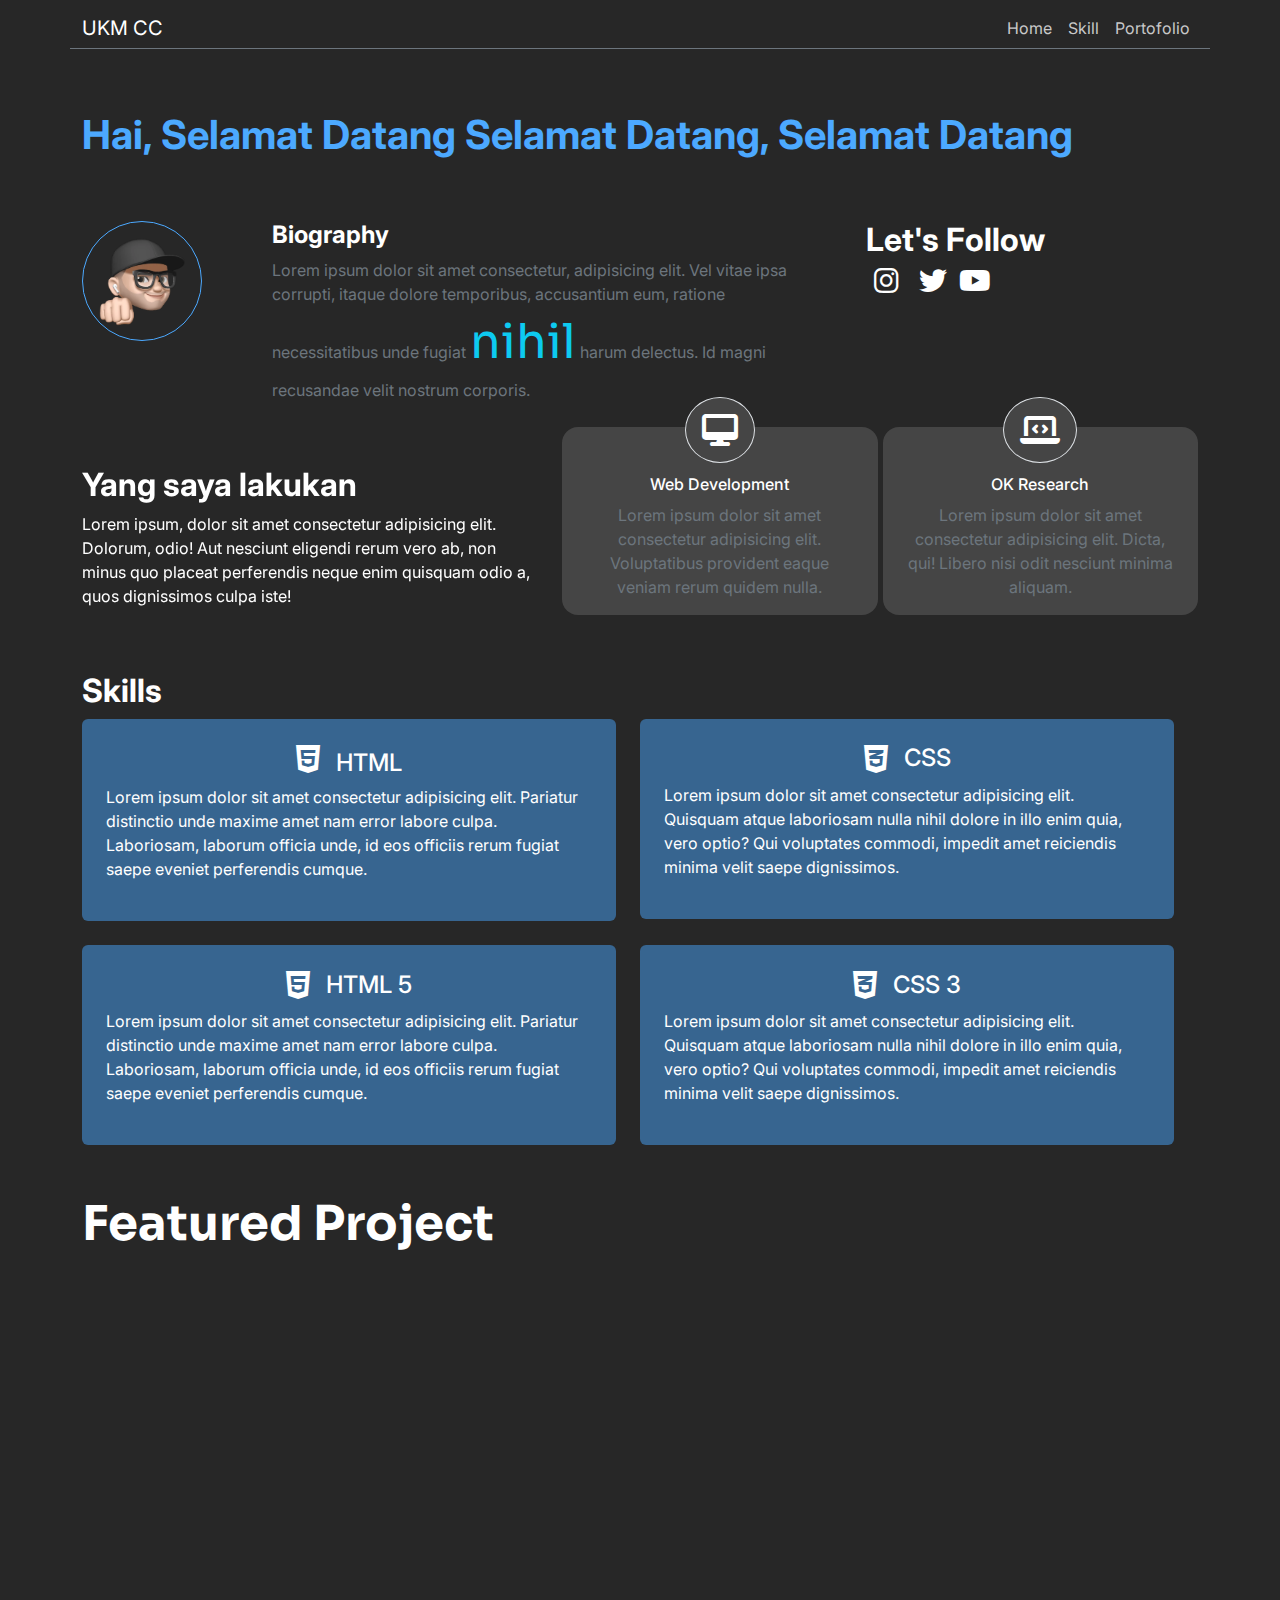
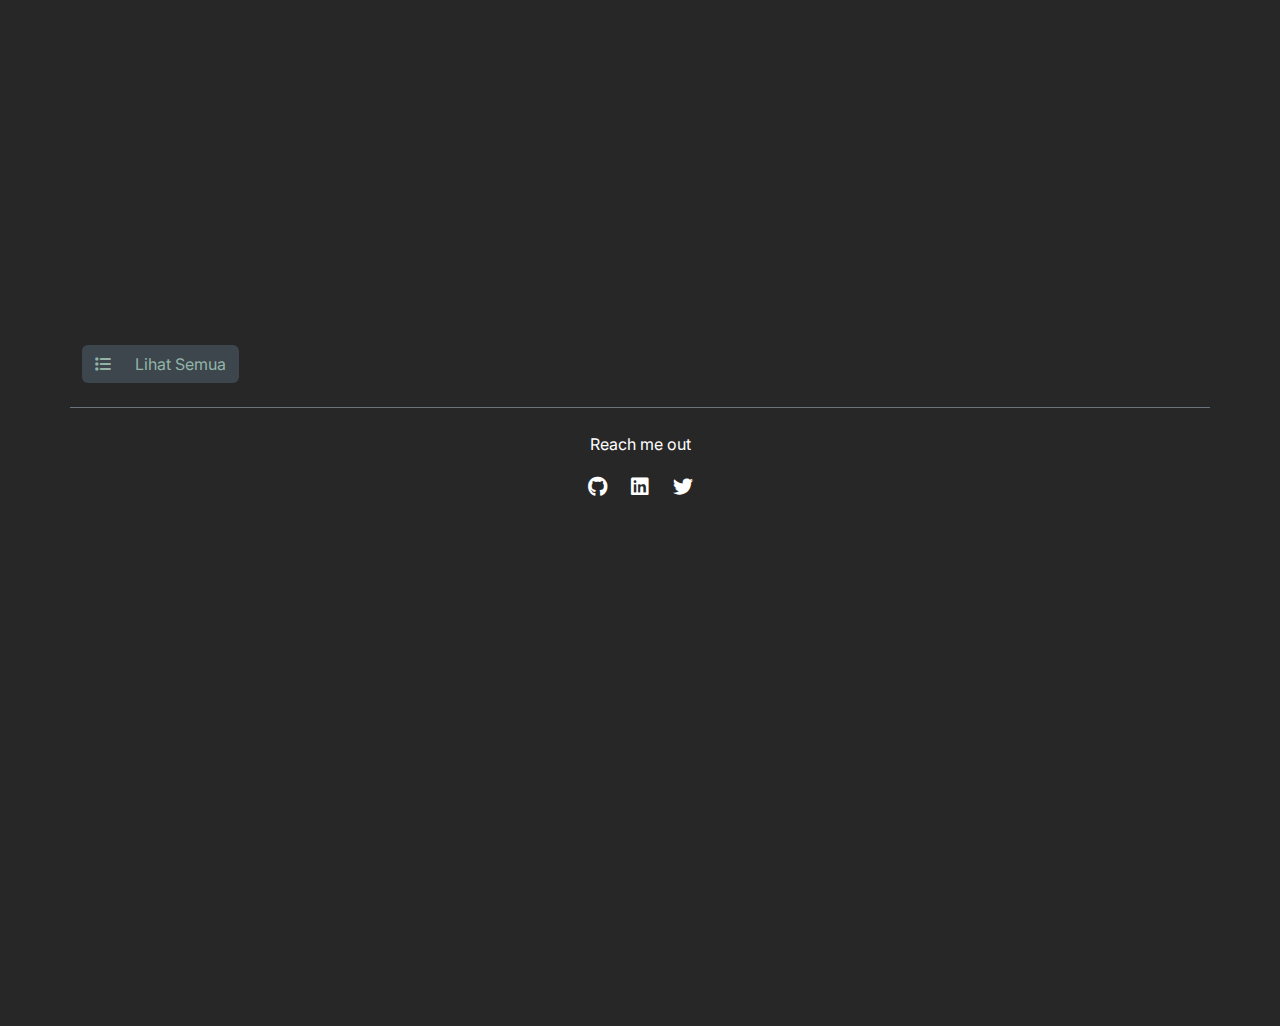
<file: index.html>
<!DOCTYPE html>
<html lang="en">

<head>
  <meta charset="UTF-8">
  <meta http-equiv="X-UA-Compatible" content="IE=edge">
  <meta name="viewport" content="width=device-width, initial-scale=1.0">
  <title>Portfolio UKM CC</title>
  <!-- Bootstrap -->
  <link rel="stylesheet" href="css/bootstrap.css">
  <!-- CSS -->
  <link rel="stylesheet" href="css/style.css">
  <!-- Font Awesome -->
  <link rel="stylesheet" href="fontawesome/css/all.css">
  <link rel="stylesheet" href="css/style.css">
  <!-- AOS -->
  <link href="https://unpkg.com/aos@2.3.1/dist/aos.css" rel="stylesheet">
</head>

<body>
  <!--navbar-->
  <nav class="navbar navbar-expand-lg bg-body-tertiary sticky-top bg-navbar">
    <div class="container navbar-custom">
      <a class="navbar-brand text-white" href="#">UKM CC</a>
      <button class="navbar-toggler" type="button" data-bs-toggle="collapse" data-bs-target="#navbarSupportedContent" aria-controls="navbarSupportedContent" aria-expanded="false" aria-label="Toggle navigation">
        <span class="navbar-toggler-icon"></span>
      </button>
      <div class="collapse navbar-collapse" id="navbarSupportedContent">
        <ul class="navbar-nav ms-auto">
          <li class="nav-item">
            <a class="nav-link" href="#">Home</a>
          </li>
          <li class="nav-item">
            <a class="nav-link" href="#skill">Skill</a>
          </li>
          <li class="nav-item">
            <a class="nav-link" href="#portofolio">Portofolio</a>
          </li>
        </ul>
      </div>
    </div>
  </nav>  

  <!--Halaman About-->
  <div class="container">
    <div class="row">
      <div class="col-12 my-5 content-about">
        <h1 class="about fw-bold">Hai, Selamat Datang Selamat Datang, Selamat Datang
        </h1>
      </div>
      <div class="col-2">
        <img src="img/image1.png" alt="profile" width="120px" class="rounded-circle img-profile">
      </div>
      <div class="col-6 content-biography">
        <h4 class="fw-bold text-white">Biography</h4>
        <p>Lorem ipsum dolor sit amet consectetur, adipisicing elit. Vel vitae ipsa corrupti, itaque dolore temporibus, accusantium eum, ratione necessitatibus unde fugiat <span class="text-info">nihil</span> harum delectus. Id magni recusandae velit nostrum corporis.</p>
      </div>
      <div class="col-4 content-social">
        <div class="ms-4">
          <h2 class="text-white fw-bold">Let's Follow</h2>
          <a href="instagram.com"><i class="fa-brands fa-instagram fs-3 mx-2"></i></a>
          <a href="twitter.com"><i class="fa-brands fa-twitter fs-3 mx-2"></i></a>
          <a href="youtube.com"><i class="fa-brands fa-youtube fs-3"></i></a>
        </div>
      </div>
    </div>
    <div class="row">
      <div class="col-5 text-white mt-5" data-aos="fade-up"
      data-aos-anchor-placement="top-bottom">
        <h2 class="fw-bold">Yang saya lakukan</h2>
        <p>Lorem ipsum, dolor sit amet consectetur adipisicing elit. Dolorum, odio! Aut nesciunt eligendi rerum vero ab, non minus quo placeat perferendis neque enim quisquam odio a, quos dignissimos culpa iste!</p>
      </div>
      <div class="col-7 d-flex align-items-center">
        <div class="card-custom px-4 rounded-4 text-center pt-5 position-relative">
          <div class="d-flex justify-content-center">
            <i class="icon-custom fa-solid fa-desktop text-white fs-2 rounded-circle border p-3 position-absolute"></i>
          </div>
          <h6 class="text-white ">Web Development</h6>
          <p class="text-secondary">Lorem ipsum dolor sit amet consectetur adipisicing elit. Voluptatibus provident eaque veniam rerum quidem nulla.</p>
        </div>
        <div class="card-custom px-4 rounded-4 text-center pt-5 position-relative">
          <div class="d-flex justify-content-center">
            <i class="icon-custom fa-solid fa-laptop-code text-white fs-2 rounded-circle border p-3 position-absolute"></i>
          </div>
          <h6 class="text-white">OK Research</h6>
          <p class="text-secondary">Lorem ipsum dolor sit amet consectetur adipisicing elit. Dicta, qui! Libero nisi odit nesciunt minima aliquam.</p>
        </div>
      </div>
      <div class="row mt-5 " id="skill">
        <h2 class="text-white fw-bold">Skills</h2>
        <div class="col-6 text-white">
          <div class="card-skill rounded-2 p-4">
            <div class="d-flex  justify-content-center">
              <h4>
                <i class="fa-brands fa-html5 fs-2 me-3"></i>HTML</h4>
            </div>
            <p>Lorem ipsum dolor sit amet consectetur adipisicing elit. Pariatur distinctio unde maxime amet nam error labore culpa. Laboriosam, laborum officia unde, id eos officiis rerum fugiat saepe eveniet perferendis cumque.</p>
          </div>
        </div>
        <div class="col-6 text-white">
          <div class="card-skill rounded-2 p-4">
            <div class="d-flex justify-content-center">
              <h4 class="d-flex align-items-center"> 
              <i class="fa-brands fa-css3-alt fs-2 me-3"></i>CSS</h4>
            </div>
            <p>Lorem ipsum dolor sit amet consectetur adipisicing elit. Quisquam atque laboriosam nulla nihil dolore in illo enim quia, vero optio? Qui voluptates commodi, impedit amet reiciendis minima velit saepe dignissimos.</p>
          </div>
        </div>
      </div>
      <div class="row mt-4">
        <div class="col-6 text-white">
          <div class="card-skill rounded-2 p-4">
            <div class="d-flex justify-content-center">
              <h4 class="d-flex align-items-center"> 
                <i class="fa-brands fa-html5 fs-2 me-3"></i>HTML 5</h4>
            </div>
            <p>Lorem ipsum dolor sit amet consectetur adipisicing elit. Pariatur distinctio unde maxime amet nam error labore culpa. Laboriosam, laborum officia unde, id eos officiis rerum fugiat saepe eveniet perferendis cumque.</p>
          </div>
        </div>
        <div class="col-6 text-white">
          <div class="card-skill rounded-2 p-4">
            <div class="d-flex justify-content-center">
              <h4 class="d-flex align-items-center">
                <i class="fa-brands fa-css3-alt fs-2 me-3"></i>CSS 3</h4>
            </div>
            <p>Lorem ipsum dolor sit amet consectetur adipisicing elit. Quisquam atque laboriosam nulla nihil dolore in illo enim quia, vero optio? Qui voluptates commodi, impedit amet reiciendis minima velit saepe dignissimos.</p>
          </div>
        </div>
      </div>

      <!--portofolio-->
      <div class="portofolio" id="portofolio">
        <h2 class="text-white fw-bold">Featured Project</h2>
        <div class="row d-flex align-items-center mb-5" data-aos="flip-up">
          <div class="col-6">
            <img src="img/porto1.png " alt="" class="rounded-3">
         </div>
          <div class="col-6 ps-5">
            <h5 class="text-white">Web Developer</h5>
            <h3 class="text-white">Education Website</h3>
            <p class="text-white">Lorem ipsum dolor, sit amet consectetur adipisicing elit. Facilis temporibus culpa commodi architecto recusandae deleniti quia! Corporis, modi dignissimos dolor magnam hic reiciendis esse non.</p>
            <a href="#" class="btn tombol">Visit</a>
          </div>
        </div>
        <div class="row d-flex align-items-center mb-5" data-aos="flip-up">
          <div class="col-6">
            <img src="img/porto2.png" alt="" class="rounded-3">
         </div>
          <div class="col-6 ps-5">
            <h5 class="text-white">Web Developer</h5>
            <h3 class="text-white">Education Website</h3>
            <p class="text-white">Lorem ipsum dolor, sit amet consectetur adipisicing elit. Facilis temporibus culpa commodi architecto recusandae deleniti quia! Corporis, modi dignissimos dolor magnam hic reiciendis esse non.</p>
            <a href="#" class="btn tombol">Visit</a>
          </div>
      </div>
      <div class="col-2 py-4">
        <a href="propage.html" class="btn tombol"><i class="fa-solid fa-list me-4"></i>Lihat Semua</a>
      </div>
    </div>
    <!-- footer -->
    <div class="countainer text-white border-footer py-4">
      <p class="text-center">Reach me out</p>
      <ul class="d-flex justify-content-center footer content-social">
        <li><a href=""><i class="fa-brands fa-github"></i></a></li>
        <li><a href=""><i class="fa-brands fa-linkedin mx-4"></i></a></li>
        <li><a href=""><i class="fa-brands fa-twitter"></i></a></li>
      </ul>
    </div>
    <div style="height: 500px;" ></div>

  <!-- Javascript Bootstrap -->
  <script src="js/bootstrap.bundle.js"></script>
  <!-- AOS -->
  <script src="https://unpkg.com/aos@2.3.1/dist/aos.js"></script>
  <script>
    AOS.init();
  </script>
</body>
</html>
</file>
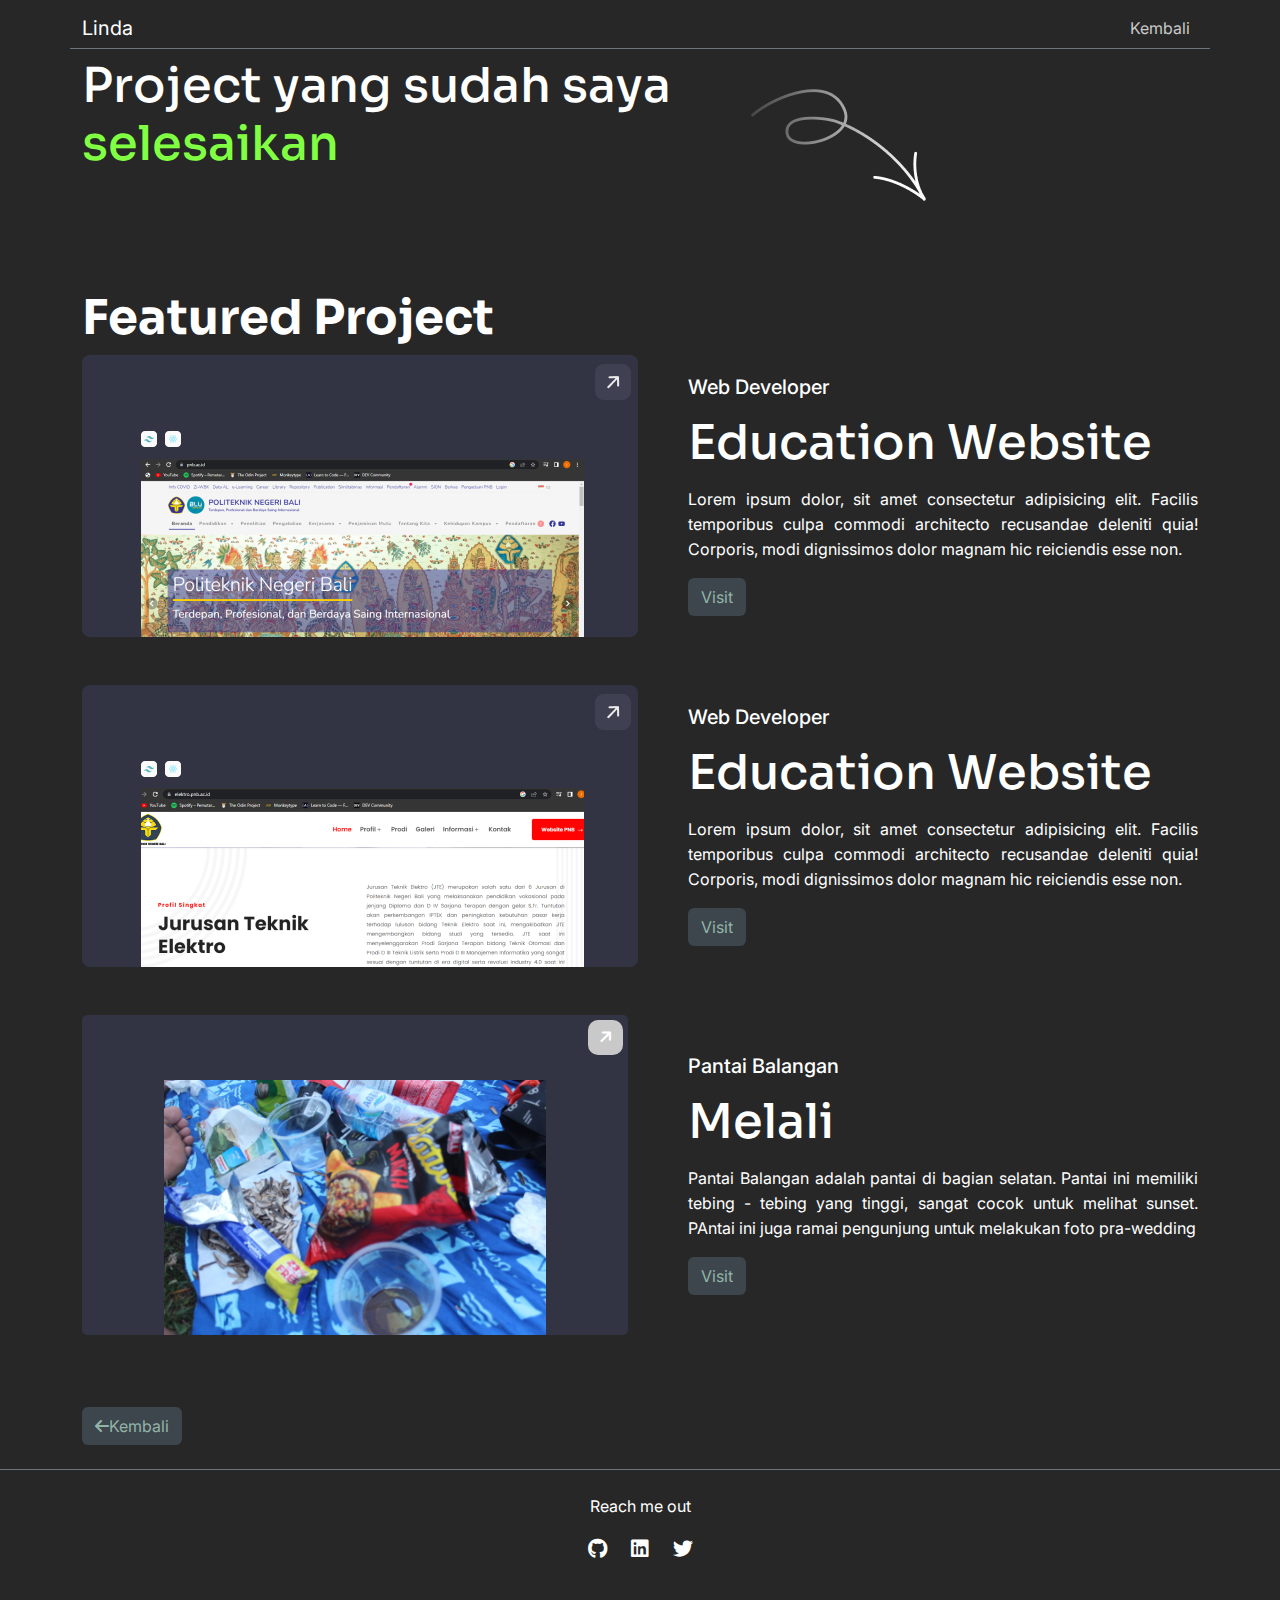
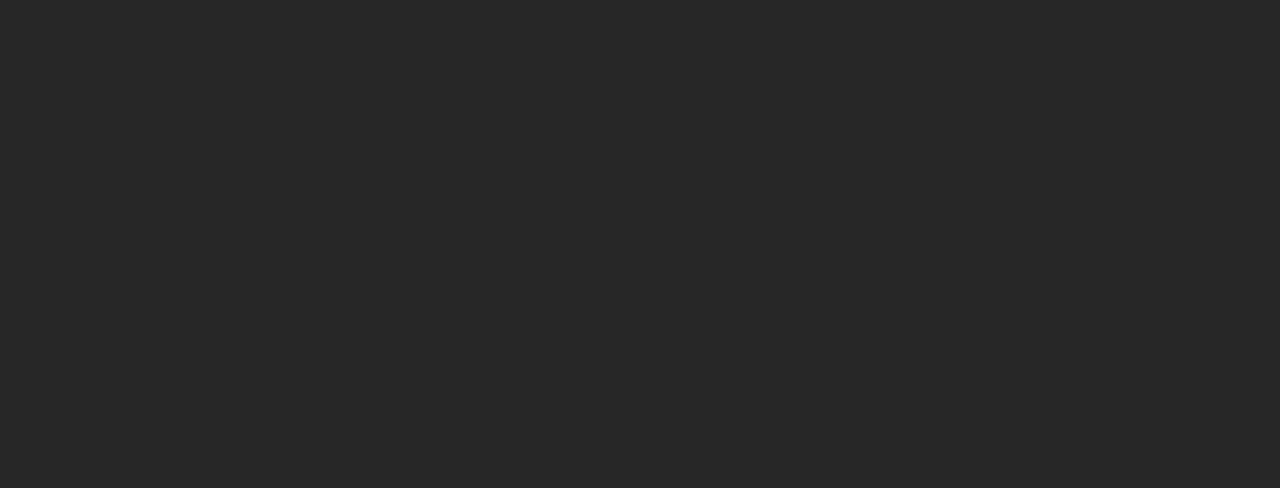
<file: propage.html>
<!DOCTYPE html>
<html lang="en">

<head>
  <meta charset="UTF-8">
  <meta http-equiv="X-UA-Compatible" content="IE=edge">
  <meta name="viewport" content="width=device-width, initial-scale=1.0">
  <title>Portfolio UKM CC</title>
  <!-- Bootstrap -->
  <link rel="stylesheet" href="css/bootstrap.css">
  <!-- CSS -->
  <link rel="stylesheet" href="css/style.css">
  <!-- Font Awesome -->
  <link rel="stylesheet" href="fontawesome/css/all.css">
  <link rel="stylesheet" href="css/style.css">
</head>

<body>
  <!--navbar-->
  <nav class="navbar navbar-expand-lg bg-body-tertiary">
    <div class="container navbar-custom">
      <a class="navbar-brand text-white" href="#">Linda</a>
      <button class="navbar-toggler" type="button" data-bs-toggle="collapse" data-bs-target="#navbarSupportedContent" aria-controls="navbarSupportedContent" aria-expanded="false" aria-label="Toggle navigation">
        <span class="navbar-toggler-icon"></span>
      </button>
      <div class="collapse navbar-collapse" id="navbarSupportedContent">
        <ul class="navbar-nav ms-auto">
          <li class="nav-item">
            <a class="nav-link" href="index.html">Kembali</a>
          </li>
        </ul>
      </div>
    </div>
  </nav>  
  <!--Halaman About-->
  <div class="container">
    <div class="row">
        <div class="col-7 heading-text">
            <h2>Project yang sudah saya <span style="color: #80ff43">selesaikan</span></h2>
        </div>
        <div class="col-2">
            <img src="img/Arrow.png" alt="">
        </div>
    </div>
          <!--portofolio-->
    <div class="portofolio">
        <h2 class="text-white fw-bold">Featured Project</h2>
        <div class="row d-flex align-items-center mb-5">
          <div class="col-6">
            <img src="img/porto1.png" alt="" class="rounded-3">
         </div>
          <div class="col-6 ps-5">
            <h5 class="text-white">Web Developer</h5>
            <h3 class="text-white">Education Website</h3>
            <p class="text-white">Lorem ipsum dolor, sit amet consectetur adipisicing elit. Facilis temporibus culpa commodi architecto recusandae deleniti quia! Corporis, modi dignissimos dolor magnam hic reiciendis esse non.</p>
            <a href="#" class="btn tombol">Visit</a>
          </div>
        
        </div>
        <div class="row d-flex align-items-center mb-5">
          <div class="col-6">
            <img src="img/porto2.png" alt="" class="rounded-3">
         </div>
          <div class="col-6 ps-5">
            <h5 class="text-white">Web Developer</h5>
            <h3 class="text-white">Education Website</h3>
            <p class="text-white">Lorem ipsum dolor, sit amet consectetur adipisicing elit. Facilis temporibus culpa commodi architecto recusandae deleniti quia! Corporis, modi dignissimos dolor magnam hic reiciendis esse non.</p>
            <a href="#" class="btn tombol">Visit</a>
          </div>
      </div>
      <!-- manual -->
      <div class="row d-flex align-items-center mb-5">
        <div class="col-6">
            <div class="countainer-custom d-flex justify-content-center align-items-end position-relative">
                <img src="img/contoh.JPG" alt="" width="70%">
                <div class="kotak-arrow d-flex justify-content-center align-items-center position-absolute">
                    <a href="#"><i class="fa-solid fa-arrow-right img-arrow"></i></a>
                </div>
            </div>
        </div>
        <div class="col-6 ps-5">
            <h5 class="text-white">Pantai Balangan</h5>
            <h3 class="text-white">Melali</h3>
            <p class="text-white">Pantai Balangan adalah pantai di bagian selatan. Pantai ini memiliki tebing - tebing yang tinggi, sangat cocok untuk melihat sunset. PAntai ini juga ramai pengunjung untuk melakukan foto pra-wedding</p>
            <a href="#" class="btn tombol">Visit</a>
          </div>
      </div>

      <div class="col-2 py-4">
        <a href="propage.html" class="btn tombol"><i class="fa-sharp fa-solid fa-arrow-left"></i>Kembali</a>
      </div>
    </div>
  </div>
    </div>
    <!-- footer -->
    <div class="countainer text-white border-footer py-4">
      <p class="text-center">Reach me out</p>
      <ul class="d-flex justify-content-center footer content-social">
        <li><a href=""><i class="fa-brands fa-github"></i></a></li>
        <li><a href=""><i class="fa-brands fa-linkedin mx-4"></i></a></li>
        <li><a href=""><i class="fa-brands fa-twitter"></i></a></li>
      </ul>
    </div>
    <div style="height: 500px;" ></div>

  <!-- Javascript Bootstrap -->
  <script src="js/bootstrap.bundle.js"></script>
</body>
</html>
</file>
<file: css/style.css>
@import url("https://fonts.googleapis.com/css2?family=Inter:wght@400;600;700&family=Sora:wght@700&display=swap");

* {
  font-family: "Inter", sans-serif;
}

body{
 background-color: #272727;
}

ul li a.nav-link{
  color: #c9c9c9;
}

ul li a.nav-link:hover{
  color:#ffffff;
}

.navbar-custom {
  border-bottom:1px solid #6c757d;
}

/* halaman about */
.about {
  color: #4ca9ff;
  line-height: 60px;
}

.content-about {
  width: 90;
}

.img-profile {
  border: 1px solid #4ca9ff;
}

.content-biography h2 {
  color: #ffffff;
  letter-spacing: 1px;
}

.content-biography p {
  color: #6c757d;
}

.text-info {
  color:#272727;
}

.content-social a {
  color: #ffffff;
}
.card-custom {
  width: 50%;
  margin-left: 5px;
  background-color: #454545;
}

.icon-custom {
  top: -30px;
  background-color: #454545;
}

.card-skill {
  background-color: #376590;
}

.portofolio {
  padding-top:50px;
}

.portofolio h2 {
  font-family: "Sora";
  font-size: 48px;
}

.portofolio h3 {
  font-family: "Sora";
  font-size: 48px;
  margin: 15px 0;
}

.portofolio p {
  line-height: 25px;
  text-align: justify;
}

.tombol {
  background-color: #3d454d;
  color: #92b4a6;
}

.tombol:hover {
  background-color: #cfe4fb;
  color: #5d5d5d;
  transition: ease 0.2s;
}

.border-footer {
border-top: 1px solid #6c757d;
}

.footer {
  list-style: none;
  margin: 0;
  padding: 0;
}

.footer a {
  font-size: 20px;
  color: #ffffff;
}

/* page portofolio */
.heading-text h2,span {
  font-size: 48px;
  font-family: "Sora";
  color: #ffffff;
}

/* manual */
.countainer-custom {
  background-color: #323443;
  border-radius: 5px;
  width: 100%;
  height: 20pc;
  overflow: hidden;
}

.countainer-custom img {
  transition: ease .5s;
}

.countainer-custom img:hover {
  transform: scale(2);
}

.kotak-arrow {
  background-color: #c9c9c9;
  padding: 9px;
  width: 35px;
  height: 35px;
  border-radius: 10px;
  top: 5px;
  right: 5px;
}

.img-arrow {
  rotate: -45deg;
  color: #ffffff;
}

.bg-navbar {
  background-color: #272727;
}
</file>
